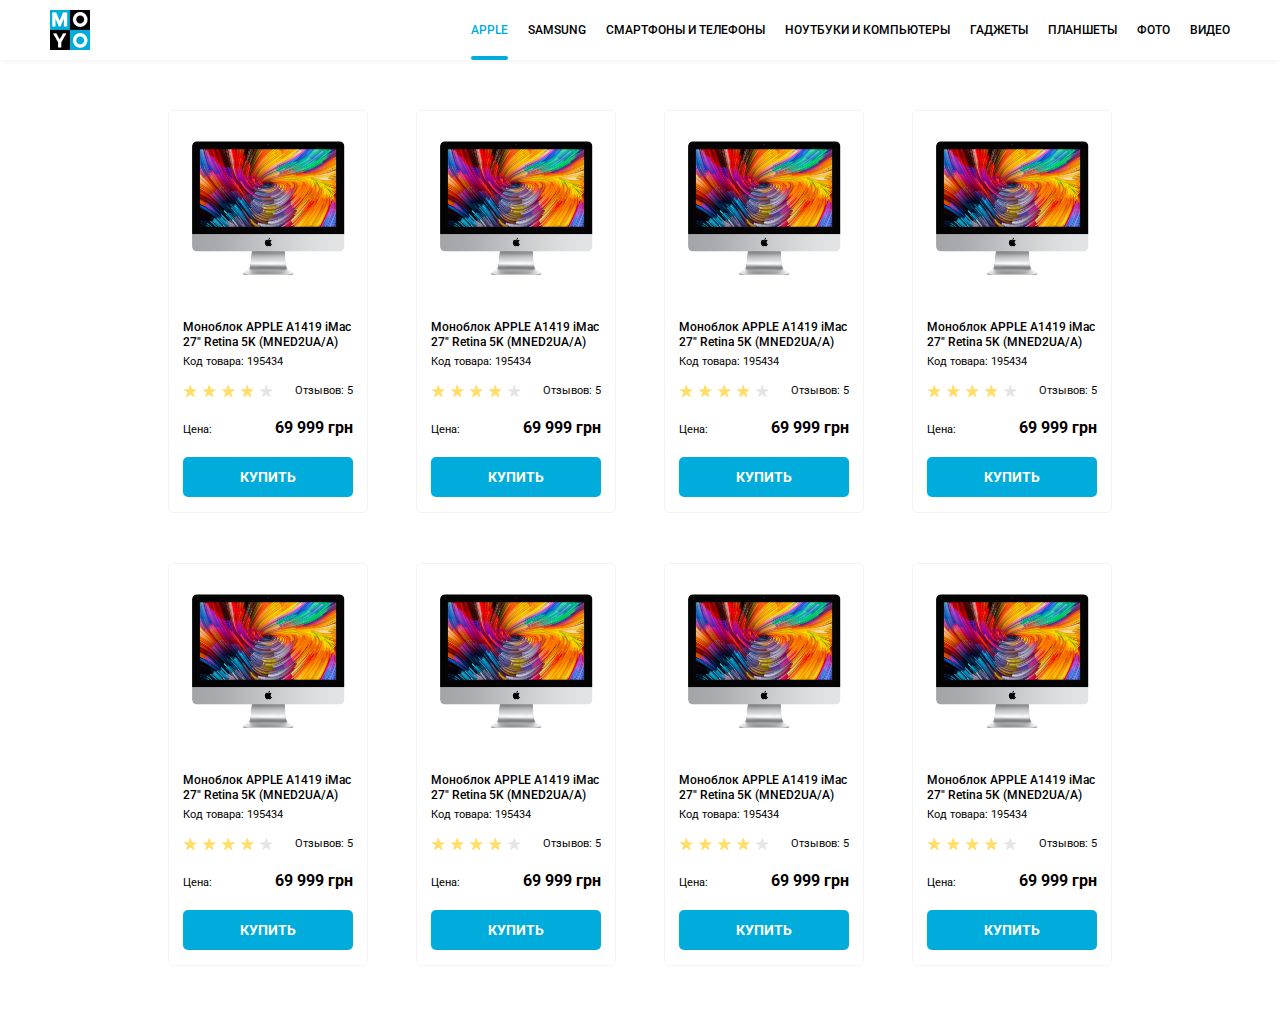
<file: index.html>
<!doctype html><html lang="en"><head><meta charset="UTF-8"><meta name="viewport" content="width=device-width, initial-scale=1.0"><title>Catalog</title><link rel="stylesheet" href="styles.afaf1f9a.css"><link rel="preconnect" href="https://fonts.gstatic.com"><link href="https://fonts.googleapis.com/css2?family=Roboto:wght@400;500;700&display=swap" rel="stylesheet"></head><body> <header class="header box"> <nav class="nav"> <ul class="nav__list"> <li class="nav__item"> <a href="#" class="nav__link is-active">apple</a> </li> <li class="nav__item"> <a href="#samsung" class="nav__link">samsung</a> </li> <li class="nav__item"> <a href="#phones" class="nav__link">смартфоны и телефоны</a> </li> <li class="nav__item"> <a href="#laptops" class="nav__link" data-qa="nav-hover"> ноутбуки и компьютеры </a> </li> <li class="nav__item"> <a href="#gadegts" class="nav__link">гаджеты</a> </li> <li class="nav__item"> <a href="#tablet" class="nav__link">планшеты</a> </li> <li class="nav__item"> <a href="#photo" class="nav__link">фото</a> </li> <li class="nav__item"> <a href="#video" class="nav__link">видео</a> </li> </ul> </nav> </header> <main class="main"> <div class="main__container container"> <div class="card box" data-qa="card"> <img src="imac.2690641a.jpeg" alt="product's photo" class="card__image"> <h2 class="card__description">Моноблок APPLE A1419 iMac 27&quot; Retina 5K (MNED2UA/A)</h2> <p class="card__id">Код товара: 195434</p> <div class="card__wrapper"> <div class="card__rating card__rating--4"> <div class="card__star"></div> <div class="card__star"></div> <div class="card__star"></div> <div class="card__star"></div> <div class="card__star"></div> </div> <p class="card__feedback">Отзывов: 5</p> </div> <div class="card__wrapper"> <p class="card__price">Цена:</p> <p class="card__sum">69 999 грн</p> </div> <a href="#" class="card__link" data-qa="card-hover"> купить </a> </div> <div class="card box"> <img src="imac.2690641a.jpeg" alt="product's photo" class="card__image"> <h2 class="card__description">Моноблок APPLE A1419 iMac 27&quot; Retina 5K (MNED2UA/A)</h2> <p class="card__id">Код товара: 195434</p> <div class="card__wrapper"> <div class="card__rating card__rating--4"> <div class="card__star"></div> <div class="card__star"></div> <div class="card__star"></div> <div class="card__star"></div> <div class="card__star"></div> </div> <p class="card__feedback">Отзывов: 5</p> </div> <div class="card__wrapper"> <p class="card__price">Цена:</p> <p class="card__sum">69 999 грн</p> </div> <a href="#" class="card__link" data-qa="card-hover"> купить </a> </div> <div class="card box"> <img src="imac.2690641a.jpeg" alt="product's photo" class="card__image"> <h2 class="card__description">Моноблок APPLE A1419 iMac 27&quot; Retina 5K (MNED2UA/A)</h2> <p class="card__id">Код товара: 195434</p> <div class="card__wrapper"> <div class="card__rating card__rating--4"> <div class="card__star"></div> <div class="card__star"></div> <div class="card__star"></div> <div class="card__star"></div> <div class="card__star"></div> </div> <p class="card__feedback">Отзывов: 5</p> </div> <div class="card__wrapper"> <p class="card__price">Цена:</p> <p class="card__sum">69 999 грн</p> </div> <a href="#" class="card__link" data-qa="card-hover"> купить </a> </div> <div class="card box"> <img src="imac.2690641a.jpeg" alt="product's photo" class="card__image"> <h2 class="card__description">Моноблок APPLE A1419 iMac 27&quot; Retina 5K (MNED2UA/A)</h2> <p class="card__id">Код товара: 195434</p> <div class="card__wrapper"> <div class="card__rating card__rating--4"> <div class="card__star"></div> <div class="card__star"></div> <div class="card__star"></div> <div class="card__star"></div> <div class="card__star"></div> </div> <p class="card__feedback">Отзывов: 5</p> </div> <div class="card__wrapper"> <p class="card__price">Цена:</p> <p class="card__sum">69 999 грн</p> </div> <a href="#" class="card__link" data-qa="card-hover"> купить </a> </div> <div class="card box"> <img src="imac.2690641a.jpeg" alt="product's photo" class="card__image"> <h2 class="card__description">Моноблок APPLE A1419 iMac 27&quot; Retina 5K (MNED2UA/A)</h2> <p class="card__id">Код товара: 195434</p> <div class="card__wrapper"> <div class="card__rating card__rating--4"> <div class="card__star"></div> <div class="card__star"></div> <div class="card__star"></div> <div class="card__star"></div> <div class="card__star"></div> </div> <p class="card__feedback">Отзывов: 5</p> </div> <div class="card__wrapper"> <p class="card__price">Цена:</p> <p class="card__sum">69 999 грн</p> </div> <a href="#" class="card__link" data-qa="card-hover"> купить </a> </div> <div class="card box"> <img src="imac.2690641a.jpeg" alt="product's photo" class="card__image"> <h2 class="card__description">Моноблок APPLE A1419 iMac 27&quot; Retina 5K (MNED2UA/A)</h2> <p class="card__id">Код товара: 195434</p> <div class="card__wrapper"> <div class="card__rating card__rating--4"> <div class="card__star"></div> <div class="card__star"></div> <div class="card__star"></div> <div class="card__star"></div> <div class="card__star"></div> </div> <p class="card__feedback">Отзывов: 5</p> </div> <div class="card__wrapper"> <p class="card__price">Цена:</p> <p class="card__sum">69 999 грн</p> </div> <a href="#" class="card__link" data-qa="card-hover"> купить </a> </div> <div class="card box"> <img src="imac.2690641a.jpeg" alt="product's photo" class="card__image"> <h2 class="card__description">Моноблок APPLE A1419 iMac 27&quot; Retina 5K (MNED2UA/A)</h2> <p class="card__id">Код товара: 195434</p> <div class="card__wrapper"> <div class="card__rating card__rating--4"> <div class="card__star"></div> <div class="card__star"></div> <div class="card__star"></div> <div class="card__star"></div> <div class="card__star"></div> </div> <p class="card__feedback">Отзывов: 5</p> </div> <div class="card__wrapper"> <p class="card__price">Цена:</p> <p class="card__sum">69 999 грн</p> </div> <a href="#" class="card__link" data-qa="card-hover"> купить </a> </div> <div class="card box"> <img src="imac.2690641a.jpeg" alt="product's photo" class="card__image"> <h2 class="card__description">Моноблок APPLE A1419 iMac 27&quot; Retina 5K (MNED2UA/A)</h2> <p class="card__id">Код товара: 195434</p> <div class="card__wrapper"> <div class="card__rating card__rating--4"> <div class="card__star"></div> <div class="card__star"></div> <div class="card__star"></div> <div class="card__star"></div> <div class="card__star"></div> </div> <p class="card__feedback">Отзывов: 5</p> </div> <div class="card__wrapper"> <p class="card__price">Цена:</p> <p class="card__sum">69 999 грн</p> </div> <a href="#" class="card__link" data-qa="card-hover"> купить </a> </div> </div> </main> </body></html>
</file>
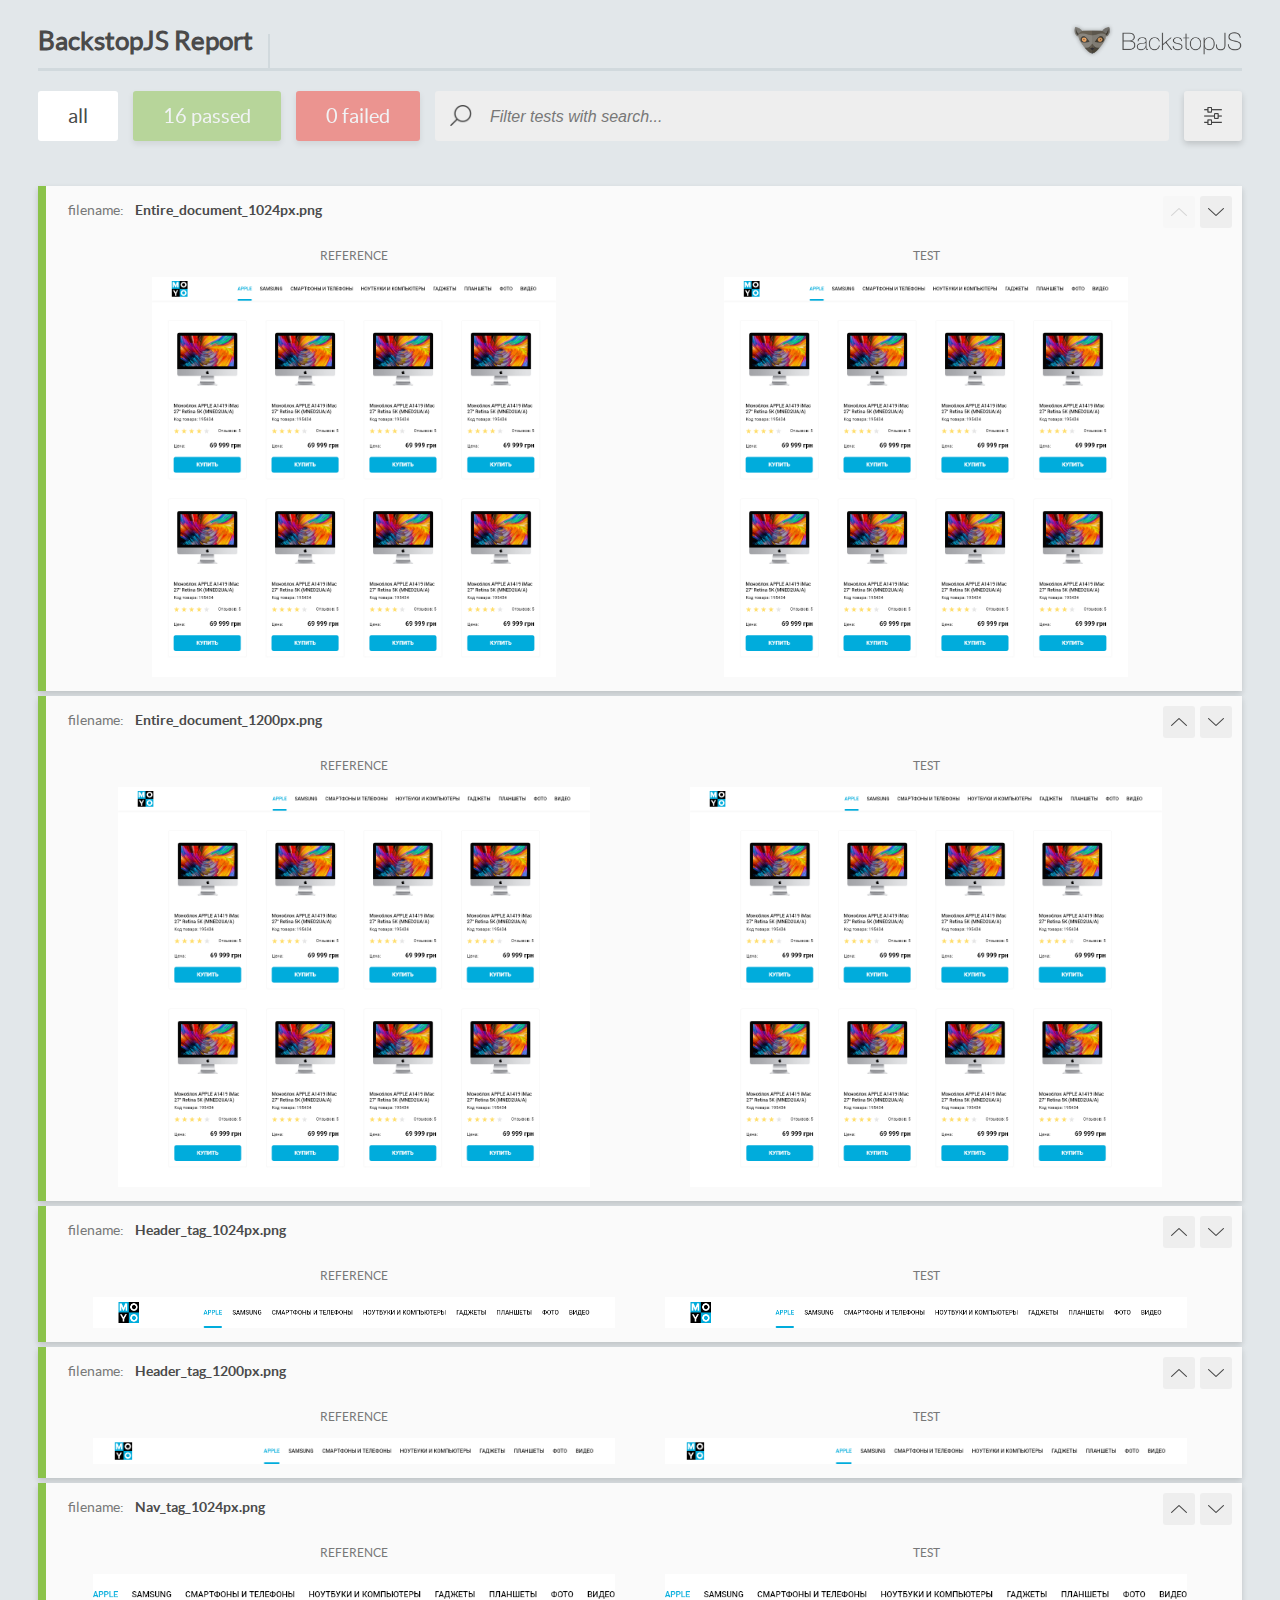
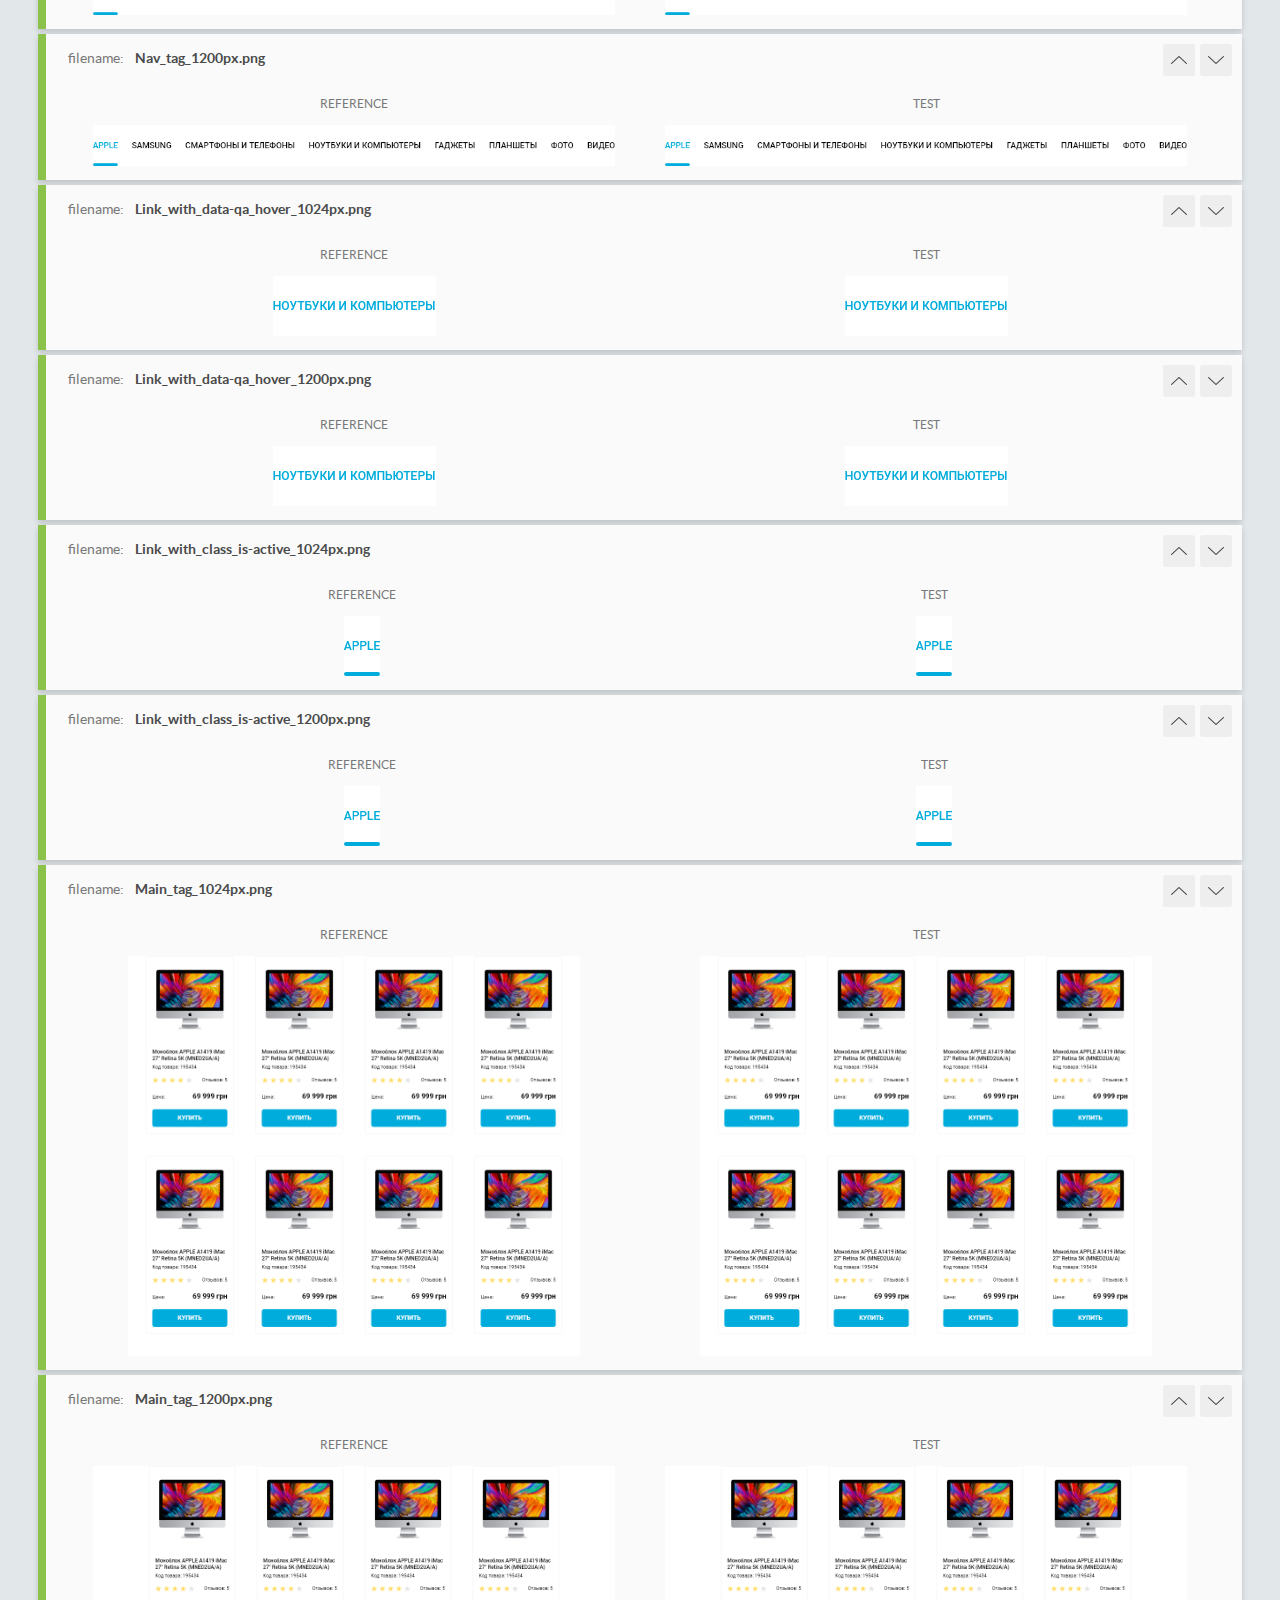
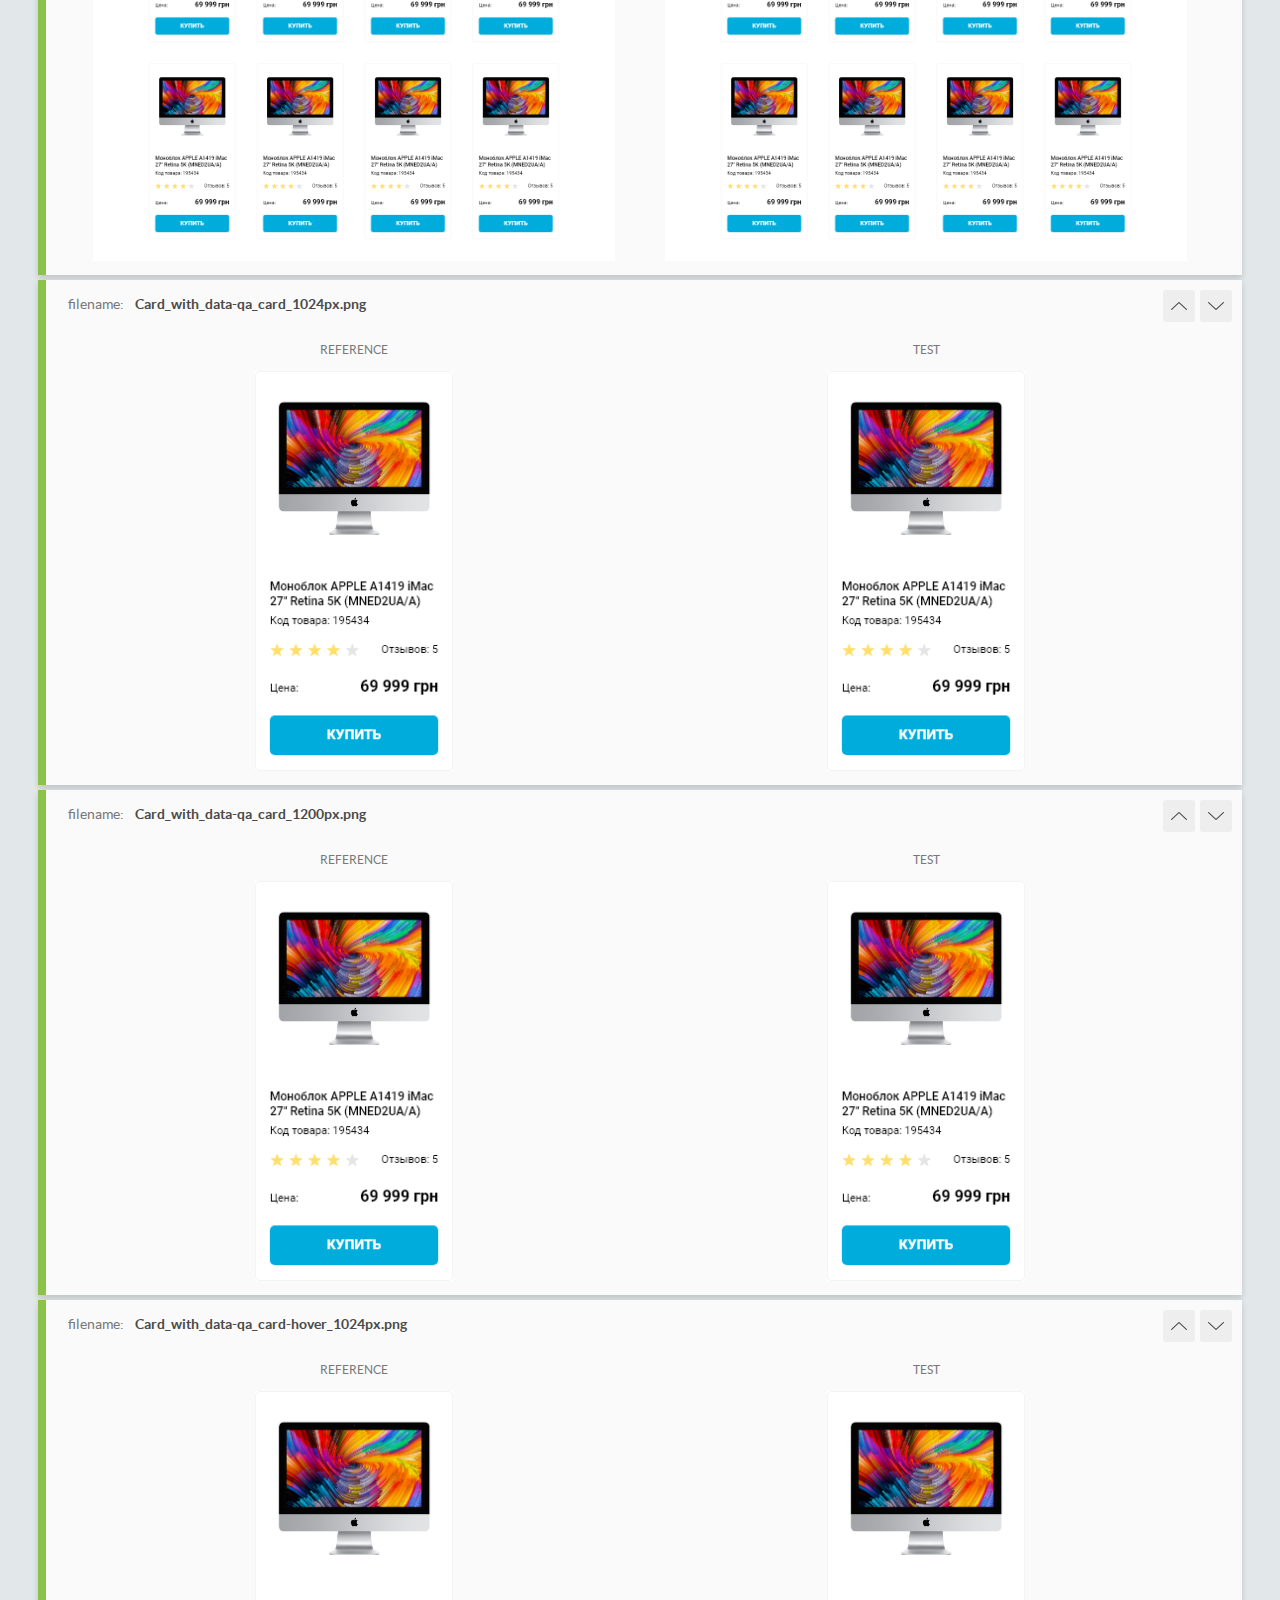
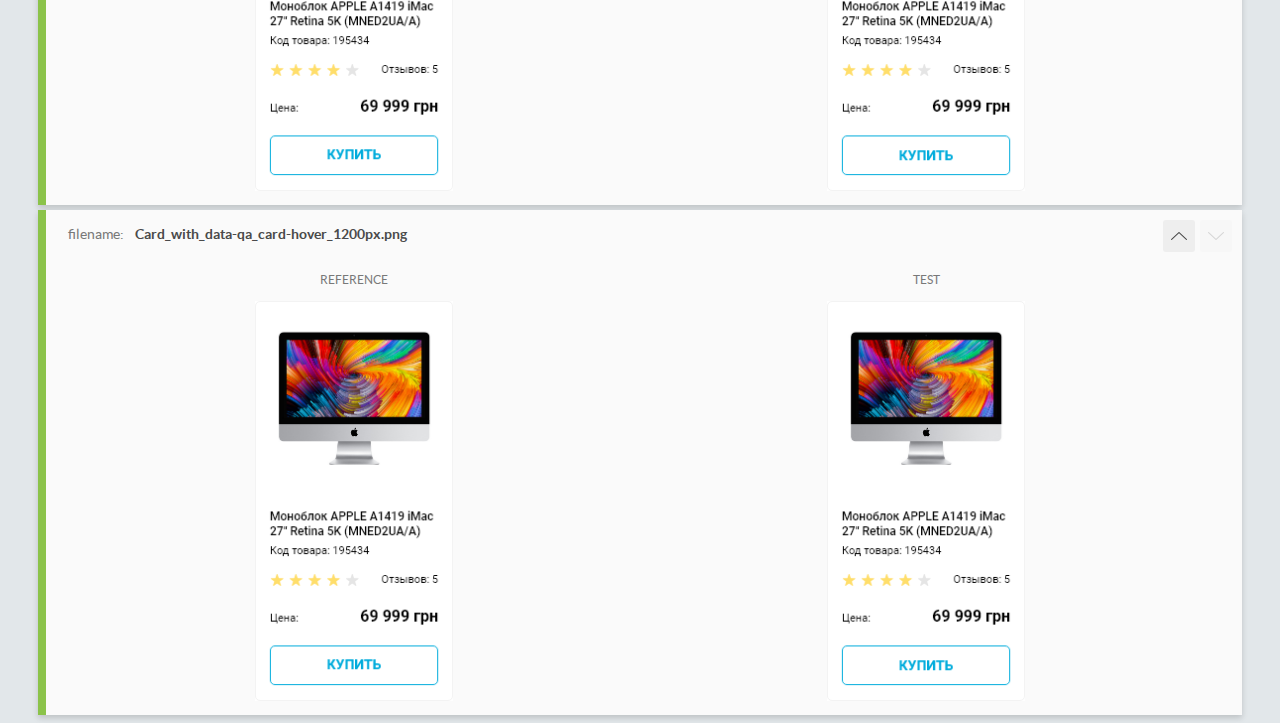
<file: report/html_report/index.html>
<!DOCTYPE html>
<html>
  <head>
    <meta charset="utf-8">
    <title>BackstopJS Report</title>

    <style>
      @font-face {
          font-family: 'latoregular';
          src: url('./assets/fonts/lato-regular-webfont.woff2') format('woff2'),
              url('./assets/fonts/lato-regular-webfont.woff') format('woff');
          font-weight: 400;
          font-style: normal;
      }
      @font-face {
          font-family: 'latobold';
          src: url('./assets/fonts/lato-bold-webfont.woff2') format('woff2'),
              url('./assets/fonts/lato-bold-webfont.woff') format('woff');
          font-weight: 700;
          font-style: normal;
      }

      .ReactModal__Body--open {
          overflow: hidden;
      }
      .ReactModal__Body--open .header {
        display: none;
      }

    </style>
  </head>
  <body style="background-color: #E2E7EA">
    <div id="root">

    </div>
    <script type="text/javascript">
      function report (report) { // eslint-disable-line no-unused-vars
        window.tests = report;
      }
    </script>
    <script type="text/javascript" src="config.js"></script>
    <script type="text/javascript" src="index_bundle.js"></script>
  </body>
</html>
</file>
<file: styles.afaf1f9a.css>
body{margin:0}html{font-family:Roboto,sans-serif}.header{font-size:12px;font-weight:500;text-transform:uppercase;display:grid;justify-content:end;background:url(logo.6c938e44.png) no-repeat 0;background-position-x:50px;height:60px;padding:0 50px;box-shadow:0 2px 4px rgba(0,0,0,.05)}.box{margin-bottom:50px}.nav__list{display:grid;grid-template-columns:repeat(8,auto);justify-content:space-between;grid-gap:20px;margin:0;padding:0}.nav__item{display:grid;align-items:center;list-style:none;margin:auto 0}.nav__link{text-decoration:none;color:#000;padding:23px 0;transition:color 1s}.nav__link:hover{color:#00acdc}.nav .is-active{display:grid;padding:22.5px 0 0;color:#00acdc}.nav .is-active:after{content:"";height:4px;background-color:#00acdc;border-radius:8px;margin-top:19px}.main__container{display:grid;grid-template-columns:repeat(4,200px);grid-template-rows:repeat(2,1fr);justify-content:space-between;max-width:1200px;width:944px}.container{margin:0 auto}.card{font-weight:400;font-size:11px;width:200px;padding:15px 14px;box-sizing:border-box;display:grid;grid-template-rows:repeat(auto-fit,1fr);justify-content:space-between;background:#fff;border:1px solid #f3f3f3;border-radius:5px}.card__image{width:160px;height:134px;margin:0 auto;padding:12px 0;transform:scale(1);border:3px solid transparent;transition:transform 1s,border 1s}.card__image:hover{transform:scale(1.2);border-color:#f3f3f3}.card__description{font-weight:500;font-size:12px;line-height:15px;margin:30px 0 0}.card__id{margin:5px 0 0}.card__wrapper{display:grid;grid-template-columns:fit-content(50%) fit-content(50%);justify-content:space-between}.card__rating{display:grid;grid-gap:4px;grid-template-columns:repeat(5,15px);grid-template-rows:15px;justify-content:start;margin-top:15px}.card__rating--0 :nth-child(-n+0),.card__rating--1 :nth-child(-n+1),.card__rating--2 :nth-child(-n+2),.card__rating--3 :nth-child(-n+3),.card__rating--4 :nth-child(-n+4),.card__rating--5 :nth-child(-n+5){background:url(star-active.6aab7e7e.svg) no-repeat 50%}.card__star{background:url(star.5b4179dc.svg) no-repeat 50%;width:15px;height:15px;margin-right:4px}.card__feedback{margin-top:16px;margin-bottom:0;line-height:13px;text-align:right}.card__price{margin-top:25px;margin-bottom:21px;line-height:13px}.card__sum{font-weight:700;font-size:16px;line-height:19px;margin-top:20px;margin-bottom:20px}.card__link{display:grid;justify-content:center;line-height:40px;width:170px;height:40px;margin:0;text-decoration:none;text-transform:uppercase;font-weight:700;font-size:14px;color:#fff;background-color:#00acdc;border-radius:5px;transition:background-color 1s,color 1s linear}.card__link:hover{color:#00acdc;background:#fff;border:1px solid #00acdc;box-sizing:border-box;border-radius:5px}
/*# sourceMappingURL=styles.afaf1f9a.css.map */
</file>
